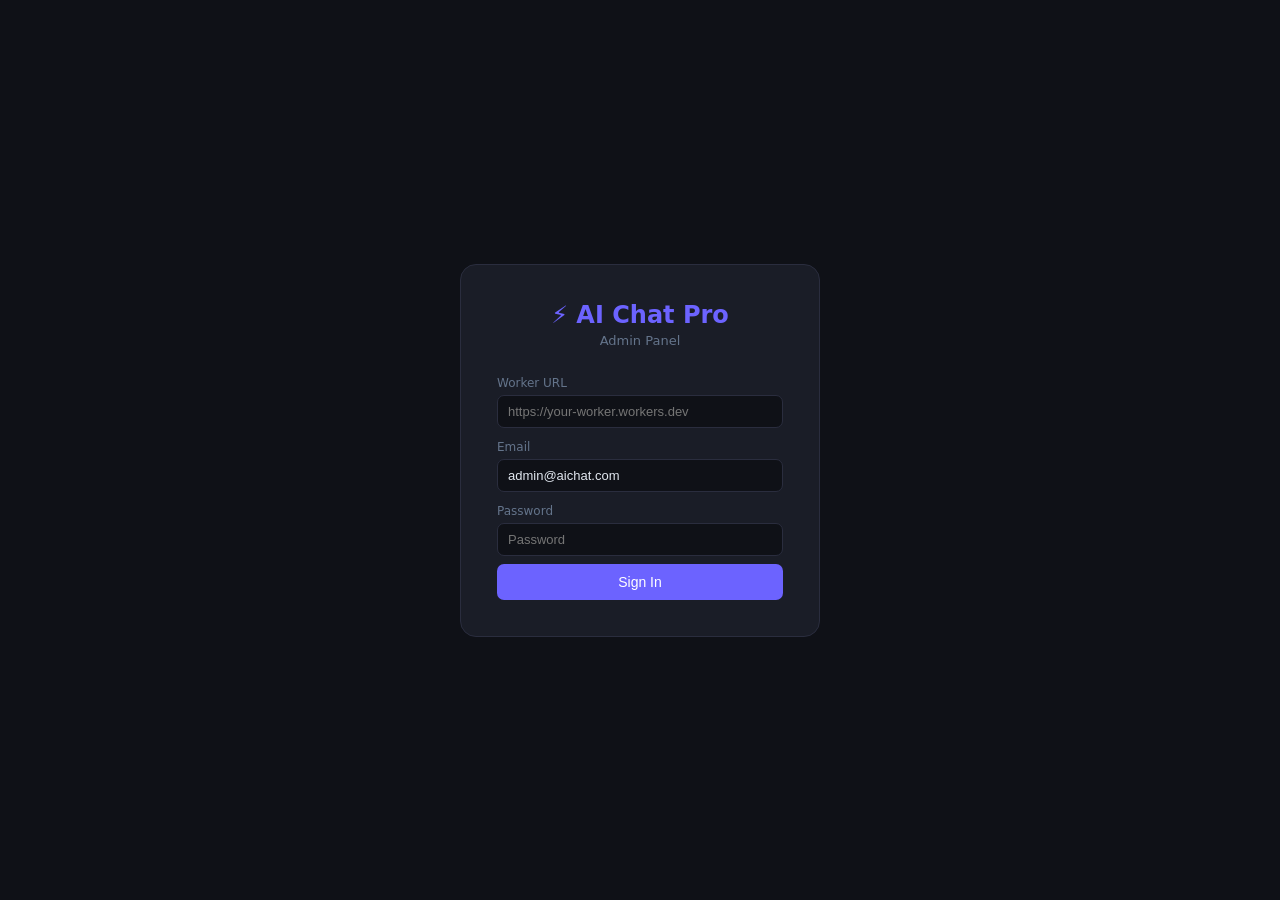
<file: admin.html>
<!DOCTYPE html>
<html lang="en">
<head>
<meta charset="UTF-8">
<meta name="viewport" content="width=device-width, initial-scale=1.0">
<title>Admin Panel — AI Chat Pro</title>
<style>
  *{margin:0;padding:0;box-sizing:border-box}
  :root{
    --bg:#0f1117;--surface:#1a1d27;--border:#2a2d3e;--accent:#6c63ff;
    --accent2:#00d4aa;--text:#e2e8f0;--muted:#64748b;--danger:#ef4444;
    --success:#22c55e;--warn:#f59e0b;
  }
  body{background:var(--bg);color:var(--text);font-family:'Segoe UI',system-ui,sans-serif;min-height:100vh;display:flex}
  /* Sidebar */
  .sidebar{width:220px;background:var(--surface);border-right:1px solid var(--border);display:flex;flex-direction:column;flex-shrink:0;position:fixed;height:100vh;z-index:10}
  .logo{padding:20px 16px;font-size:18px;font-weight:700;color:var(--accent);border-bottom:1px solid var(--border);display:flex;align-items:center;gap:8px}
  .logo span{font-size:22px}
  .nav{flex:1;padding:12px 8px;overflow-y:auto}
  .nav-item{display:flex;align-items:center;gap:10px;padding:10px 12px;border-radius:8px;cursor:pointer;color:var(--muted);transition:.15s;font-size:14px;margin-bottom:2px}
  .nav-item:hover{background:rgba(108,99,255,.12);color:var(--text)}
  .nav-item.active{background:rgba(108,99,255,.2);color:var(--accent)}
  .nav-icon{font-size:18px;width:22px;text-align:center}
  .sidebar-foot{padding:12px 8px;border-top:1px solid var(--border)}
  .admin-badge{display:flex;align-items:center;gap:8px;padding:8px 12px;font-size:13px;color:var(--muted)}
  .dot{width:8px;height:8px;background:var(--success);border-radius:50%}
  /* Main */
  .main{margin-left:220px;flex:1;padding:28px;overflow-y:auto;min-height:100vh}
  .page{display:none}
  .page.active{display:block}
  h1{font-size:22px;font-weight:700;margin-bottom:4px}
  .subtitle{color:var(--muted);font-size:14px;margin-bottom:24px}
  /* Stats cards */
  .stats-grid{display:grid;grid-template-columns:repeat(4,1fr);gap:16px;margin-bottom:28px}
  .stat-card{background:var(--surface);border:1px solid var(--border);border-radius:12px;padding:20px}
  .stat-label{font-size:12px;color:var(--muted);text-transform:uppercase;letter-spacing:.05em;margin-bottom:8px}
  .stat-value{font-size:28px;font-weight:700}
  .stat-sub{font-size:12px;color:var(--muted);margin-top:4px}
  .stat-card.blue .stat-value{color:#60a5fa}
  .stat-card.green .stat-value{color:var(--success)}
  .stat-card.purple .stat-value{color:var(--accent)}
  .stat-card.orange .stat-value{color:var(--warn)}
  /* Table */
  .card{background:var(--surface);border:1px solid var(--border);border-radius:12px;overflow:hidden;margin-bottom:20px}
  .card-header{padding:16px 20px;border-bottom:1px solid var(--border);display:flex;justify-content:space-between;align-items:center}
  .card-title{font-size:15px;font-weight:600}
  table{width:100%;border-collapse:collapse}
  th{padding:10px 16px;text-align:left;font-size:12px;color:var(--muted);text-transform:uppercase;letter-spacing:.05em;border-bottom:1px solid var(--border);background:rgba(255,255,255,.02)}
  td{padding:12px 16px;font-size:13px;border-bottom:1px solid rgba(255,255,255,.04)}
  tr:last-child td{border-bottom:none}
  tr:hover td{background:rgba(255,255,255,.02)}
  /* Badges */
  .badge{display:inline-block;padding:2px 8px;border-radius:20px;font-size:11px;font-weight:600}
  .badge-basic{background:rgba(100,116,139,.2);color:#94a3b8}
  .badge-pro{background:rgba(96,165,250,.15);color:#60a5fa}
  .badge-enterprise{background:rgba(108,99,255,.2);color:#a78bfa}
  .badge-active{background:rgba(34,197,94,.15);color:var(--success)}
  .badge-suspended{background:rgba(239,68,68,.15);color:var(--danger)}
  .badge-admin{background:rgba(245,158,11,.15);color:var(--warn)}
  /* Buttons */
  .btn{padding:7px 14px;border-radius:7px;border:none;cursor:pointer;font-size:13px;font-weight:500;transition:.15s}
  .btn-primary{background:var(--accent);color:#fff}
  .btn-primary:hover{background:#5a52d5}
  .btn-danger{background:rgba(239,68,68,.15);color:var(--danger);border:1px solid rgba(239,68,68,.3)}
  .btn-danger:hover{background:rgba(239,68,68,.25)}
  .btn-sm{padding:4px 10px;font-size:12px}
  .btn-ghost{background:rgba(255,255,255,.06);color:var(--text);border:1px solid var(--border)}
  .btn-ghost:hover{background:rgba(255,255,255,.1)}
  /* Token bar */
  .token-bar{width:100px;height:6px;background:var(--border);border-radius:3px;overflow:hidden;display:inline-block;vertical-align:middle}
  .token-fill{height:100%;border-radius:3px;background:var(--accent)}
  /* Modal */
  .modal-overlay{position:fixed;inset:0;background:rgba(0,0,0,.6);z-index:100;display:none;align-items:center;justify-content:center}
  .modal-overlay.open{display:flex}
  .modal{background:var(--surface);border:1px solid var(--border);border-radius:14px;width:460px;max-width:95vw;padding:24px}
  .modal h2{font-size:17px;font-weight:700;margin-bottom:20px}
  .form-grid{display:grid;grid-template-columns:1fr 1fr;gap:12px}
  .form-grid.full{grid-template-columns:1fr}
  label{display:block;font-size:12px;color:var(--muted);margin-bottom:5px}
  input,select,textarea{width:100%;background:var(--bg);border:1px solid var(--border);color:var(--text);padding:8px 10px;border-radius:7px;font-size:13px;outline:none}
  input:focus,select:focus,textarea:focus{border-color:var(--accent)}
  textarea{resize:vertical;min-height:80px}
  .modal-foot{display:flex;justify-content:flex-end;gap:8px;margin-top:20px}
  /* Search */
  .search-bar{display:flex;gap:8px;margin-bottom:16px}
  .search-bar input{flex:1}
  /* Settings */
  .settings-grid{display:grid;gap:16px}
  .setting-row{background:var(--surface);border:1px solid var(--border);border-radius:10px;padding:16px 20px;display:flex;align-items:center;justify-content:space-between;gap:16px}
  .setting-info .label{font-size:14px;font-weight:500}
  .setting-info .desc{font-size:12px;color:var(--muted);margin-top:2px}
  .setting-row input,.setting-row select{width:200px}
  /* Chart */
  .chart-bars{display:flex;align-items:flex-end;gap:4px;height:80px;padding:0 4px}
  .bar-wrap{flex:1;display:flex;flex-direction:column;align-items:center;gap:4px}
  .bar{width:100%;background:var(--accent);border-radius:3px 3px 0 0;opacity:.8;transition:.3s;min-height:2px}
  .bar-label{font-size:9px;color:var(--muted)}
  /* Loading */
  .spinner{width:18px;height:18px;border:2px solid var(--border);border-top-color:var(--accent);border-radius:50%;animation:spin .6s linear infinite;display:inline-block}
  @keyframes spin{to{transform:rotate(360deg)}}
  .loading-row td{text-align:center;padding:32px;color:var(--muted)}
  /* Toast */
  #toast{position:fixed;bottom:20px;right:20px;padding:12px 20px;border-radius:8px;font-size:13px;z-index:200;transform:translateY(60px);opacity:0;transition:.3s;pointer-events:none}
  #toast.show{transform:translateY(0);opacity:1}
  #toast.success{background:#166534;border:1px solid var(--success);color:#86efac}
  #toast.error{background:#7f1d1d;border:1px solid var(--danger);color:#fca5a5}
  /* Login */
  .login-wrap{display:flex;align-items:center;justify-content:center;min-height:100vh;width:100%}
  .login-box{background:var(--surface);border:1px solid var(--border);border-radius:16px;padding:36px;width:360px}
  .login-logo{font-size:24px;font-weight:800;color:var(--accent);text-align:center;margin-bottom:4px}
  .login-sub{text-align:center;color:var(--muted);font-size:13px;margin-bottom:28px}
  .login-box .btn-primary{width:100%;padding:10px;font-size:14px;margin-top:8px}
  .err-msg{color:var(--danger);font-size:13px;text-align:center;margin-top:10px;display:none}
  .plan-pills{display:flex;gap:6px}
  .plan-pill{padding:3px 10px;border-radius:20px;border:1px solid var(--border);font-size:11px;cursor:pointer;color:var(--muted)}
  .plan-pill.active{border-color:var(--accent);color:var(--accent);background:rgba(108,99,255,.1)}
</style>
</head>
<body>

<!-- LOGIN -->
<div id="loginPage" class="login-wrap">
  <div class="login-box">
    <div class="login-logo">⚡ AI Chat Pro</div>
    <div class="login-sub">Admin Panel</div>
    <div>
      <label>Worker URL</label>
      <input id="loginWorkerUrl" type="text" placeholder="https://your-worker.workers.dev">
    </div>
    <div style="margin-top:12px">
      <label>Email</label>
      <input id="loginEmail" type="email" value="admin@aichat.com" placeholder="admin@aichat.com">
    </div>
    <div style="margin-top:12px">
      <label>Password</label>
      <input id="loginPass" type="password" placeholder="Password">
    </div>
    <button class="btn btn-primary" onclick="doLogin()">Sign In</button>
    <div id="loginErr" class="err-msg"></div>
  </div>
</div>

<!-- ADMIN SHELL (hidden until login) -->
<div id="adminShell" style="display:none;width:100%">
  <div class="sidebar">
    <div class="logo"><span>⚡</span> AI Chat Pro</div>
    <div class="nav">
      <div class="nav-item active" onclick="goto('dash')"><span class="nav-icon">📊</span> Dashboard</div>
      <div class="nav-item" onclick="goto('users')"><span class="nav-icon">👥</span> Users</div>
      <div class="nav-item" onclick="goto('usage')"><span class="nav-icon">📈</span> Usage</div>
      <div class="nav-item" onclick="goto('settings')"><span class="nav-icon">⚙️</span> Settings</div>
    </div>
    <div class="sidebar-foot">
      <div class="admin-badge"><div class="dot"></div> <span id="adminName">Admin</span></div>
      <div class="nav-item" onclick="logout()" style="margin-top:4px"><span class="nav-icon">🚪</span> Logout</div>
    </div>
  </div>

  <div class="main">

    <!-- DASHBOARD -->
    <div id="dashPage" class="page active">
      <h1>Dashboard</h1>
      <div class="subtitle">System overview</div>
      <div class="stats-grid">
        <div class="stat-card blue"><div class="stat-label">Total Users</div><div class="stat-value" id="statUsers">—</div><div class="stat-sub">Registered accounts</div></div>
        <div class="stat-card green"><div class="stat-label">Total Requests</div><div class="stat-value" id="statReqs">—</div><div class="stat-sub">All time</div></div>
        <div class="stat-card purple"><div class="stat-label">Tokens Used</div><div class="stat-value" id="statTokens">—</div><div class="stat-sub">All time total</div></div>
        <div class="stat-card orange"><div class="stat-label">Today</div><div class="stat-value" id="statToday">—</div><div class="stat-sub">Requests today</div></div>
      </div>
      <div style="display:grid;grid-template-columns:2fr 1fr;gap:16px">
        <div class="card">
          <div class="card-header"><div class="card-title">Daily Requests (14 days)</div></div>
          <div style="padding:16px 20px 8px">
            <div id="chartBars" class="chart-bars"></div>
          </div>
        </div>
        <div class="card">
          <div class="card-header"><div class="card-title">Plans</div></div>
          <div style="padding:16px 20px" id="plansBreakdown"></div>
        </div>
      </div>
    </div>

    <!-- USERS -->
    <div id="usersPage" class="page">
      <h1>Users</h1>
      <div class="subtitle">Manage all registered users</div>
      <div class="search-bar">
        <input id="userSearch" placeholder="Search by name or email…" oninput="filterUsers()">
        <button class="btn btn-primary" onclick="openAddUser()">+ Add User</button>
      </div>
      <div class="card">
        <table>
          <thead><tr><th>Name</th><th>Email</th><th>Plan</th><th>Tokens</th><th>Status</th><th>Joined</th><th>Actions</th></tr></thead>
          <tbody id="usersTable"><tr class="loading-row"><td colspan="7"><div class="spinner"></div></td></tr></tbody>
        </table>
      </div>
    </div>

    <!-- USAGE -->
    <div id="usagePage" class="page">
      <h1>Usage Analytics</h1>
      <div class="subtitle">Token consumption & activity</div>
      <div class="stats-grid" style="grid-template-columns:repeat(3,1fr)">
        <div class="stat-card blue"><div class="stat-label">7-Day Requests</div><div class="stat-value" id="u7Reqs">—</div></div>
        <div class="stat-card purple"><div class="stat-label">7-Day Tokens</div><div class="stat-value" id="u7Tokens">—</div></div>
        <div class="stat-card green"><div class="stat-label">Active Users (7d)</div><div class="stat-value" id="u7Users">—</div></div>
      </div>
      <div class="card">
        <div class="card-header"><div class="card-title">Top Users by Token Usage</div></div>
        <table>
          <thead><tr><th>Name</th><th>Email</th><th>Plan</th><th>Tokens Used (7d)</th><th>Requests</th></tr></thead>
          <tbody id="topUsersTable"><tr class="loading-row"><td colspan="5"><div class="spinner"></div></td></tr></tbody>
        </table>
      </div>
    </div>

    <!-- SETTINGS -->
    <div id="settingsPage" class="page">
      <h1>Settings</h1>
      <div class="subtitle">Configure AI & platform settings</div>
      <div id="settingsForm" class="settings-grid"></div>
      <div style="margin-top:20px;display:flex;justify-content:flex-end">
        <button class="btn btn-primary" onclick="saveSettings()">Save Settings</button>
      </div>
    </div>

  </div>
</div>

<!-- USER MODAL -->
<div class="modal-overlay" id="userModal">
  <div class="modal">
    <h2 id="modalTitle">Add User</h2>
    <div class="form-grid">
      <div><label>Name</label><input id="uName" placeholder="Full name"></div>
      <div><label>Email</label><input id="uEmail" type="email" placeholder="email@example.com"></div>
      <div><label>Password</label><input id="uPass" type="password" placeholder="Leave blank to keep"></div>
      <div><label>Plan</label>
        <select id="uPlan">
          <option value="basic">Basic (5M tokens)</option>
          <option value="pro">Pro (20M tokens)</option>
          <option value="enterprise">Enterprise (100M tokens)</option>
        </select>
      </div>
      <div><label>Tokens (custom)</label><input id="uTokens" type="number" placeholder="Leave blank = plan default"></div>
      <div><label>Status</label>
        <select id="uStatus">
          <option value="active">Active</option>
          <option value="suspended">Suspended</option>
        </select>
      </div>
    </div>
    <div class="modal-foot">
      <button class="btn btn-ghost" onclick="closeModal()">Cancel</button>
      <button class="btn btn-primary" onclick="saveUser()">Save</button>
    </div>
  </div>
</div>

<div id="toast"></div>

<script>
// ── Config ──────────────────────────────────────────────────
// Change this to your deployed worker URL
const API = localStorage.getItem('workerUrl') || 'https://aichat-worker.YOUR_SUBDOMAIN.workers.dev';
let TOKEN = localStorage.getItem('adminToken') || '';
let allUsers = [];
let editingId = null;
let settingsData = {};

// ── Init ────────────────────────────────────────────────────
(async () => {
  const savedUrl = localStorage.getItem('workerUrl') || '';
  if (savedUrl) document.getElementById('loginWorkerUrl').value = savedUrl;
  if (TOKEN) {
    try {
      const r = await apiFetch('/api/auth/me');
      if (r.role !== 'admin') throw new Error('not admin');
      document.getElementById('adminName').textContent = r.name;
      showAdmin();
      loadDash();
    } catch { TOKEN = ''; localStorage.removeItem('adminToken'); }
  }
})();

function showAdmin() {
  document.getElementById('loginPage').style.display = 'none';
  document.getElementById('adminShell').style.display = 'flex';
}

// ── API helper ───────────────────────────────────────────────
async function apiFetch(path, opts = {}) {
  const base = localStorage.getItem('workerUrl') || '';
  const url = base + path;
  const headers = { 'Content-Type': 'application/json' };
  if (TOKEN) headers['Authorization'] = 'Bearer ' + TOKEN;
  const r = await fetch(url, { ...opts, headers: { ...headers, ...(opts.headers || {}) } });
  const data = await r.json();
  if (!r.ok) throw new Error(data.error || 'Error');
  return data;
}

// ── Login ────────────────────────────────────────────────────
async function doLogin() {
  const workerUrl = document.getElementById('loginWorkerUrl').value.trim().replace(/\/$/, '');
  const email = document.getElementById('loginEmail').value;
  const pass = document.getElementById('loginPass').value;
  const errEl = document.getElementById('loginErr');
  errEl.style.display = 'none';
  if (!workerUrl) { errEl.textContent = 'Enter your Worker URL'; errEl.style.display = 'block'; return; }
  localStorage.setItem('workerUrl', workerUrl);
  try {
    const d = await apiFetch('/api/auth/login', { method: 'POST', body: JSON.stringify({ email, password: pass }) });
    if (d.user.role !== 'admin') { errEl.textContent = 'Not an admin account'; errEl.style.display = 'block'; return; }
    TOKEN = d.token;
    localStorage.setItem('adminToken', TOKEN);
    document.getElementById('adminName').textContent = d.user.name;
    showAdmin();
    loadDash();
  } catch (e) { errEl.textContent = e.message; errEl.style.display = 'block'; }
}

function logout() {
  TOKEN = ''; localStorage.removeItem('adminToken');
  document.getElementById('adminShell').style.display = 'none';
  document.getElementById('loginPage').style.display = 'flex';
}

// ── Navigation ───────────────────────────────────────────────
function goto(page) {
  document.querySelectorAll('.page').forEach(p => p.classList.remove('active'));
  document.querySelectorAll('.nav-item').forEach(n => n.classList.remove('active'));
  document.getElementById(page + 'Page').classList.add('active');
  event.currentTarget.classList.add('active');
  if (page === 'dash') loadDash();
  if (page === 'users') loadUsers();
  if (page === 'usage') loadUsage();
  if (page === 'settings') loadSettings();
}

// ── Dashboard ────────────────────────────────────────────────
async function loadDash() {
  try {
    const s = await apiFetch('/api/admin/stats');
    document.getElementById('statUsers').textContent = fmt(s.totalUsers);
    document.getElementById('statReqs').textContent = fmt(s.totalRequests);
    document.getElementById('statTokens').textContent = fmtM(s.totalTokens);
    document.getElementById('statToday').textContent = fmt(s.todayRequests);

    // Chart
    const bars = document.getElementById('chartBars');
    const daily = s.daily || [];
    const max = Math.max(...daily.map(d => d.requests), 1);
    bars.innerHTML = daily.slice(-14).map(d => {
      const h = Math.max(4, Math.round((d.requests / max) * 76));
      const label = d.date.slice(5);
      return `<div class="bar-wrap"><div class="bar" style="height:${h}px" title="${d.requests} req"></div><div class="bar-label">${label}</div></div>`;
    }).join('');

    // Plans
    const pb = document.getElementById('plansBreakdown');
    pb.innerHTML = (s.plans || []).map(p => `
      <div style="display:flex;justify-content:space-between;align-items:center;padding:8px 0;border-bottom:1px solid var(--border)">
        <span class="badge badge-${p.plan}">${p.plan}</span>
        <span style="font-weight:600">${p.count} users</span>
      </div>`).join('');
  } catch (e) { toast('Failed to load stats: ' + e.message, 'error'); }
}

// ── Users ────────────────────────────────────────────────────
async function loadUsers() {
  document.getElementById('usersTable').innerHTML = '<tr class="loading-row"><td colspan="7"><div class="spinner"></div></td></tr>';
  try {
    allUsers = await apiFetch('/api/admin/users');
    renderUsers(allUsers);
  } catch (e) { toast('Failed to load users', 'error'); }
}

function renderUsers(users) {
  const tb = document.getElementById('usersTable');
  if (!users.length) { tb.innerHTML = '<tr class="loading-row"><td colspan="7">No users found</td></tr>'; return; }
  tb.innerHTML = users.map(u => {
    const pct = u.max_tokens > 0 ? Math.round((u.tokens / u.max_tokens) * 100) : 0;
    return `<tr>
      <td><strong>${esc(u.name)}</strong></td>
      <td style="color:var(--muted)">${esc(u.email)}</td>
      <td><span class="badge badge-${u.plan}">${u.plan}</span></td>
      <td>
        <div class="token-bar"><div class="token-fill" style="width:${pct}%"></div></div>
        <span style="margin-left:6px;color:var(--muted);font-size:11px">${fmtM(u.tokens)}</span>
      </td>
      <td>
        <span class="badge badge-${u.status}">${u.status}</span>
        ${u.role === 'admin' ? '<span class="badge badge-admin" style="margin-left:4px">admin</span>' : ''}
      </td>
      <td style="color:var(--muted)">${u.created_at ? u.created_at.slice(0,10) : '—'}</td>
      <td>
        <button class="btn btn-sm btn-ghost" onclick='openEditUser(${JSON.stringify(u)})'>Edit</button>
        <button class="btn btn-sm btn-danger" style="margin-left:4px" onclick="deleteUser('${u.id}','${esc(u.name)}')">Del</button>
      </td>
    </tr>`;
  }).join('');
}

function filterUsers() {
  const q = document.getElementById('userSearch').value.toLowerCase();
  renderUsers(allUsers.filter(u => u.name.toLowerCase().includes(q) || u.email.toLowerCase().includes(q)));
}

function openAddUser() {
  editingId = null;
  document.getElementById('modalTitle').textContent = 'Add User';
  ['uName','uEmail','uPass','uTokens'].forEach(id => document.getElementById(id).value = '');
  document.getElementById('uPlan').value = 'basic';
  document.getElementById('uStatus').value = 'active';
  document.getElementById('userModal').classList.add('open');
}

function openEditUser(u) {
  editingId = u.id;
  document.getElementById('modalTitle').textContent = 'Edit User';
  document.getElementById('uName').value = u.name;
  document.getElementById('uEmail').value = u.email;
  document.getElementById('uPass').value = '';
  document.getElementById('uPlan').value = u.plan;
  document.getElementById('uTokens').value = u.tokens;
  document.getElementById('uStatus').value = u.status;
  document.getElementById('userModal').classList.add('open');
}

function closeModal() { document.getElementById('userModal').classList.remove('open'); }

async function saveUser() {
  const body = {
    name: document.getElementById('uName').value,
    email: document.getElementById('uEmail').value,
    plan: document.getElementById('uPlan').value,
    status: document.getElementById('uStatus').value,
  };
  const tokens = document.getElementById('uTokens').value;
  if (tokens) body.tokens = parseInt(tokens);
  const pass = document.getElementById('uPass').value;
  if (pass) body.password = pass;

  try {
    if (editingId) {
      await apiFetch('/api/admin/users/' + editingId, { method: 'PUT', body: JSON.stringify(body) });
      toast('User updated', 'success');
    } else {
      if (!pass) { toast('Password required for new user', 'error'); return; }
      await apiFetch('/api/admin/users', { method: 'POST', body: JSON.stringify(body) });
      toast('User created', 'success');
    }
    closeModal();
    loadUsers();
  } catch (e) { toast(e.message, 'error'); }
}

async function deleteUser(id, name) {
  if (!confirm(`Delete user "${name}"? This cannot be undone.`)) return;
  try {
    await apiFetch('/api/admin/users/' + id, { method: 'DELETE' });
    toast('User deleted', 'success');
    loadUsers();
  } catch (e) { toast(e.message, 'error'); }
}

// ── Usage ────────────────────────────────────────────────────
async function loadUsage() {
  try {
    const users = await apiFetch('/api/admin/users');
    // Fetch each user's usage (7 days) from the usage route isn't admin-facing, so compute from users list
    // Instead use stats for summary
    const s = await apiFetch('/api/admin/stats');
    const daily7 = (s.daily || []).slice(-7);
    const reqs7 = daily7.reduce((a, d) => a + d.requests, 0);
    const tok7 = daily7.reduce((a, d) => a + (d.tokens || 0), 0);
    document.getElementById('u7Reqs').textContent = fmt(reqs7);
    document.getElementById('u7Tokens').textContent = fmtM(tok7);
    // Active users = users with recent last_login
    const sevenDaysAgo = new Date(Date.now() - 7 * 86400000).toISOString().slice(0,10);
    const active = users.filter(u => u.last_login && u.last_login.slice(0,10) >= sevenDaysAgo);
    document.getElementById('u7Users').textContent = active.length;

    // Top users by tokens consumed = lowest remaining
    const sorted = [...users].sort((a, b) => (a.max_tokens - a.tokens) - (b.max_tokens - b.tokens) > 0 ? -1 : 1);
    const tb = document.getElementById('topUsersTable');
    tb.innerHTML = sorted.slice(0, 20).map(u => {
      const used = u.max_tokens - u.tokens;
      return `<tr>
        <td><strong>${esc(u.name)}</strong></td>
        <td style="color:var(--muted)">${esc(u.email)}</td>
        <td><span class="badge badge-${u.plan}">${u.plan}</span></td>
        <td>${fmtM(Math.max(0, used))}</td>
        <td>—</td>
      </tr>`;
    }).join('');
  } catch (e) { toast('Failed to load usage: ' + e.message, 'error'); }
}

// ── Settings ──────────────────────────────────────────────────
const SETTING_META = {
  system_prompt: { label: 'System Prompt', desc: 'Default AI personality', type: 'textarea' },
  basic_tokens: { label: 'Basic Plan Tokens', desc: 'Token limit for basic users', type: 'number' },
  pro_tokens: { label: 'Pro Plan Tokens', desc: 'Token limit for pro users', type: 'number' },
  enterprise_tokens: { label: 'Enterprise Plan Tokens', desc: 'Token limit for enterprise', type: 'number' },
  premium_multiplier: { label: 'Premium Model Multiplier', desc: 'Token cost multiplier for premium models', type: 'number' },
  premium_models: { label: 'Premium Models', desc: 'Comma-separated model IDs (cost x multiplier)', type: 'text' },
  site_name: { label: 'Site Name', desc: 'Display name of the platform', type: 'text' },
};

async function loadSettings() {
  try {
    settingsData = await apiFetch('/api/admin/settings');
    const form = document.getElementById('settingsForm');
    form.innerHTML = Object.entries(SETTING_META).map(([key, meta]) => {
      const val = settingsData[key] || '';
      const input = meta.type === 'textarea'
        ? `<textarea id="s_${key}" rows="3">${esc(val)}</textarea>`
        : `<input id="s_${key}" type="${meta.type}" value="${esc(val)}">`;
      return `<div class="setting-row">
        <div class="setting-info"><div class="label">${meta.label}</div><div class="desc">${meta.desc}</div></div>
        <div style="min-width:240px">${input}</div>
      </div>`;
    }).join('');
    // Worker URL setting
    form.innerHTML += `<div class="setting-row">
      <div class="setting-info"><div class="label">Worker URL</div><div class="desc">Your deployed worker endpoint (local only)</div></div>
      <div style="min-width:240px"><input id="s_workerUrl" type="text" value="${esc(localStorage.getItem('workerUrl') || '')}"></div>
    </div>`;
  } catch (e) { toast('Failed to load settings', 'error'); }
}

async function saveSettings() {
  const data = {};
  Object.keys(SETTING_META).forEach(key => {
    const el = document.getElementById('s_' + key);
    if (el) data[key] = el.value;
  });
  const workerEl = document.getElementById('s_workerUrl');
  if (workerEl && workerEl.value) { localStorage.setItem('workerUrl', workerEl.value); }
  try {
    await apiFetch('/api/admin/settings', { method: 'POST', body: JSON.stringify(data) });
    toast('Settings saved!', 'success');
  } catch (e) { toast(e.message, 'error'); }
}

// ── Helpers ───────────────────────────────────────────────────
function fmt(n) { return Number(n || 0).toLocaleString(); }
function fmtM(n) {
  n = Number(n || 0);
  if (n >= 1e9) return (n / 1e9).toFixed(1) + 'B';
  if (n >= 1e6) return (n / 1e6).toFixed(1) + 'M';
  if (n >= 1e3) return (n / 1e3).toFixed(0) + 'K';
  return String(n);
}
function esc(s) { return String(s || '').replace(/&/g,'&amp;').replace(/</g,'&lt;').replace(/>/g,'&gt;').replace(/"/g,'&quot;'); }

function toast(msg, type = 'success') {
  const el = document.getElementById('toast');
  el.textContent = msg;
  el.className = 'show ' + type;
  setTimeout(() => el.className = '', 3000);
}

// Enter key on login
document.addEventListener('keydown', e => {
  if (e.key === 'Enter' && document.getElementById('loginPage').style.display !== 'none') doLogin();
});
</script>
</body>
</html>
</file>
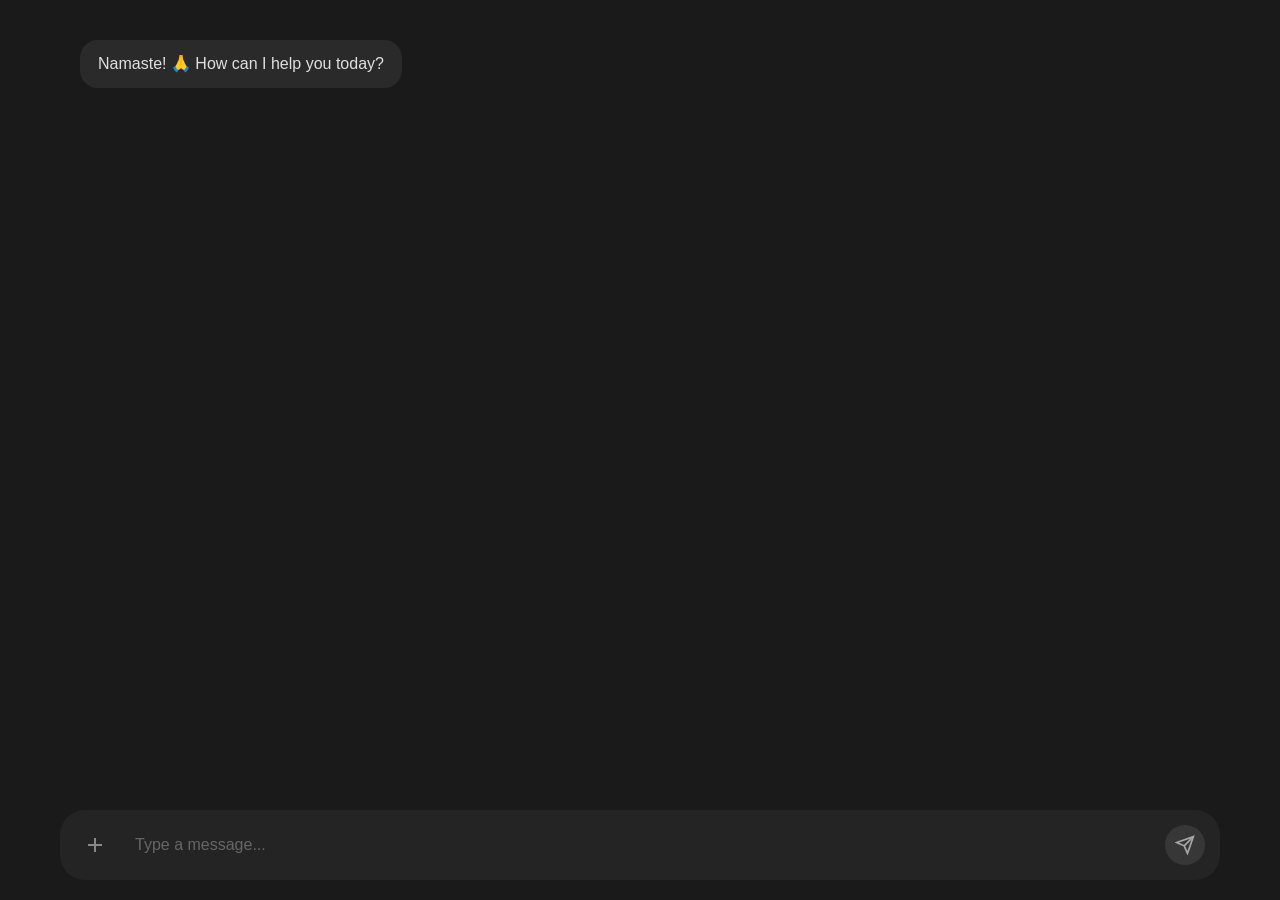
<file: test1.html>
<!DOCTYPE html>
<html lang="en">
<head>
    <meta charset="UTF-8">
    <meta name="viewport" content="width=device-width, initial-scale=1.0">
    <title>Enhanced Chat Interface</title>
    <style>
        * {
            margin: 0;
            padding: 0;
            box-sizing: border-box;
        }

        body {
            font-family: -apple-system, BlinkMacSystemFont, 'Segoe UI', Roboto, Oxygen, Ubuntu, Cantarell, sans-serif;
            background: #1a1a1a;
            color: #e0e0e0;
            height: 100vh;
            display: flex;
            flex-direction: column;
        }

        .chat-container {
            flex: 1;
            display: flex;
            flex-direction: column;
            max-width: 1200px;
            margin: 0 auto;
            width: 100%;
            padding: 20px;
        }

        .messages {
            flex: 1;
            overflow-y: auto;
            padding: 20px;
            display: flex;
            flex-direction: column;
            gap: 15px;
        }

        .message {
            padding: 12px 18px;
            border-radius: 18px;
            max-width: 70%;
            word-wrap: break-word;
            line-height: 1.5;
        }

        .message.user {
            background: #3d3226;
            align-self: flex-end;
            margin-left: auto;
        }

        .message.assistant {
            background: #2a2a2a;
            align-self: flex-start;
        }

        .message .file-list {
            margin-top: 8px;
            padding-top: 8px;
            border-top: 1px solid rgba(255,255,255,0.1);
            font-size: 13px;
            color: #aaa;
        }

        .input-container {
            display: flex;
            gap: 10px;
            padding: 15px;
            background: #242424;
            border-radius: 25px;
            align-items: center;
            position: relative;
        }

        .input-wrapper {
            flex: 1;
            display: flex;
            align-items: center;
            gap: 10px;
        }

        .attachment-button {
            background: transparent;
            border: none;
            color: #888;
            cursor: pointer;
            padding: 8px;
            border-radius: 8px;
            transition: all 0.2s;
            display: flex;
            align-items: center;
            justify-content: center;
            position: relative;
            flex-shrink: 0;
        }

        .attachment-button:hover {
            background: #333;
            color: #fff;
        }

        .attachment-button.active {
            background: #3d3226;
            color: #ff6b4a;
        }

        .dropdown-menu {
            position: absolute;
            bottom: 100%;
            left: 0;
            margin-bottom: 10px;
            background: #2a2a2a;
            border-radius: 12px;
            box-shadow: 0 4px 20px rgba(0, 0, 0, 0.5);
            display: none;
            min-width: 200px;
            overflow: hidden;
            z-index: 1000;
        }

        .dropdown-menu.active {
            display: block;
            animation: fadeIn 0.2s ease;
        }

        @keyframes fadeIn {
            from { opacity: 0; transform: translateY(10px); }
            to { opacity: 1; transform: translateY(0); }
        }

        .dropdown-item {
            padding: 12px 16px;
            cursor: pointer;
            transition: background 0.2s;
            display: flex;
            align-items: center;
            gap: 12px;
            color: #e0e0e0;
            border: none;
            background: transparent;
            width: 100%;
            text-align: left;
            font-size: 14px;
        }

        .dropdown-item:hover {
            background: #3a3a3a;
        }

        .dropdown-item svg {
            width: 20px;
            height: 20px;
            flex-shrink: 0;
        }

        textarea {
            flex: 1;
            background: transparent;
            border: none;
            color: #e0e0e0;
            font-size: 16px;
            resize: none;
            outline: none;
            font-family: inherit;
            padding: 8px 0;
            min-height: 24px;
            max-height: 200px;
        }

        textarea::placeholder {
            color: #666;
        }

        .send-button {
            background: #ff6b4a;
            border: none;
            color: white;
            width: 40px;
            height: 40px;
            border-radius: 50%;
            cursor: pointer;
            display: flex;
            align-items: center;
            justify-content: center;
            transition: all 0.2s;
            flex-shrink: 0;
        }

        .send-button:hover {
            background: #ff5233;
            transform: scale(1.05);
        }

        .send-button:disabled {
            background: #444;
            cursor: not-allowed;
            transform: scale(1);
            opacity: 0.6;
        }

        input[type="file"] {
            display: none;
        }

        .file-preview-container {
            display: flex;
            flex-wrap: wrap;
            gap: 8px;
            max-width: 300px;
        }

        .file-preview {
            background: #333;
            padding: 6px 12px;
            border-radius: 16px;
            display: inline-flex;
            align-items: center;
            gap: 8px;
            font-size: 13px;
            border: 1px solid #444;
            animation: slideIn 0.2s ease;
        }

        @keyframes slideIn {
            from { transform: scale(0.9); opacity: 0; }
            to { transform: scale(1); opacity: 1; }
        }

        .file-preview .remove {
            cursor: pointer;
            color: #ff6b4a;
            font-weight: bold;
            font-size: 16px;
            line-height: 1;
            padding: 2px;
            border-radius: 50%;
            transition: background 0.2s;
        }

        .file-preview .remove:hover {
            background: rgba(255, 107, 74, 0.2);
        }

        .notification {
            position: fixed;
            top: 20px;
            right: 20px;
            background: #2a2a2a;
            padding: 15px 20px;
            border-radius: 8px;
            box-shadow: 0 4px 12px rgba(0, 0, 0, 0.3);
            display: none;
            z-index: 2000;
            border-left: 4px solid #ff6b4a;
            max-width: 300px;
            word-wrap: break-word;
        }

        .notification.show {
            display: block;
            animation: slideInRight 0.3s ease;
        }

        @keyframes slideInRight {
            from {
                transform: translateX(100%);
                opacity: 0;
            }
            to {
                transform: translateX(0);
                opacity: 1;
            }
        }

        .notification.success {
            border-left-color: #4caf50;
        }

        .notification.error {
            border-left-color: #f44336;
        }

        /* Loading spinner for screenshot */
        .loading {
            position: fixed;
            top: 50%;
            left: 50%;
            transform: translate(-50%, -50%);
            background: rgba(0,0,0,0.8);
            padding: 20px;
            border-radius: 12px;
            display: none;
            z-index: 3000;
        }

        .loading.active {
            display: flex;
            align-items: center;
            gap: 12px;
        }

        .spinner {
            width: 24px;
            height: 24px;
            border: 3px solid #333;
            border-top-color: #ff6b4a;
            border-radius: 50%;
            animation: spin 1s linear infinite;
        }

        @keyframes spin {
            to { transform: rotate(360deg); }
        }
    </style>
</head>
<body>
    <div class="chat-container">
        <div class="messages" id="messages">
            <div class="message assistant">
                Namaste! 🙏 How can I help you today?
            </div>
        </div>

        <div class="input-container">
            <div class="input-wrapper">
                <div style="position: relative;">
                    <button class="attachment-button" id="attachmentBtn" aria-label="Add attachment">
                        <svg width="24" height="24" viewBox="0 0 24 24" fill="none" stroke="currentColor" stroke-width="2">
                            <path d="M12 5v14M5 12h14"/>
                        </svg>
                    </button>
                    
                    <div class="dropdown-menu" id="dropdownMenu">
                        <button class="dropdown-item" id="uploadFileBtn">
                            <svg viewBox="0 0 24 24" fill="none" stroke="currentColor" stroke-width="2">
                                <path d="M21 15v4a2 2 0 0 1-2 2H5a2 2 0 0 1-2-2v-4"/>
                                <polyline points="17 8 12 3 7 8"/>
                                <line x1="12" y1="3" x2="12" y2="15"/>
                            </svg>
                            Upload File
                        </button>
                        <button class="dropdown-item" id="screenshotBtn">
                            <svg viewBox="0 0 24 24" fill="none" stroke="currentColor" stroke-width="2">
                                <rect x="3" y="3" width="18" height="18" rx="2" ry="2"/>
                                <circle cx="8.5" cy="8.5" r="1.5"/>
                                <polyline points="21 15 16 10 5 21"/>
                            </svg>
                            Take Screenshot
                        </button>
                    </div>
                </div>

                <input type="file" id="fileInput" multiple accept="image/*,.pdf,.doc,.docx,.txt">
                
                <div class="file-preview-container" id="filePreviewContainer"></div>
                
                <textarea 
                    id="messageInput" 
                    placeholder="Type a message..." 
                    rows="1"
                    aria-label="Message input"
                ></textarea>
            </div>

            <button class="send-button" id="sendBtn" aria-label="Send message">
                <svg width="20" height="20" viewBox="0 0 24 24" fill="none" stroke="currentColor" stroke-width="2">
                    <line x1="22" y1="2" x2="11" y2="13"/>
                    <polygon points="22 2 15 22 11 13 2 9 22 2"/>
                </svg>
            </button>
        </div>
    </div>

    <div class="notification" id="notification"></div>
    
    <div class="loading" id="loading">
        <div class="spinner"></div>
        <span>Select screen to capture...</span>
    </div>

    <script>
        const attachmentBtn = document.getElementById('attachmentBtn');
        const dropdownMenu = document.getElementById('dropdownMenu');
        const uploadFileBtn = document.getElementById('uploadFileBtn');
        const screenshotBtn = document.getElementById('screenshotBtn');
        const fileInput = document.getElementById('fileInput');
        const messageInput = document.getElementById('messageInput');
        const sendBtn = document.getElementById('sendBtn');
        const messages = document.getElementById('messages');
        const notification = document.getElementById('notification');
        const filePreviewContainer = document.getElementById('filePreviewContainer');
        const loading = document.getElementById('loading');

        let uploadedFiles = [];
        const MAX_FILE_SIZE = 10 * 1024 * 1024; // 10MB
        const ALLOWED_TYPES = ['image/', 'application/pdf', 'text/plain', 'application/msword', 'application/vnd.openxmlformats-officedocument.wordprocessingml.document'];

        // Toggle dropdown
        attachmentBtn.addEventListener('click', (e) => {
            e.stopPropagation();
            const isActive = dropdownMenu.classList.toggle('active');
            attachmentBtn.classList.toggle('active', isActive);
        });

        // Close dropdown when clicking outside
        document.addEventListener('click', (e) => {
            if (!attachmentBtn.contains(e.target) && !dropdownMenu.contains(e.target)) {
                dropdownMenu.classList.remove('active');
                attachmentBtn.classList.remove('active');
            }
        });

        // Keyboard support - Escape to close dropdown
        document.addEventListener('keydown', (e) => {
            if (e.key === 'Escape') {
                dropdownMenu.classList.remove('active');
                attachmentBtn.classList.remove('active');
            }
        });

        // Upload file button
        uploadFileBtn.addEventListener('click', () => {
            fileInput.click();
            dropdownMenu.classList.remove('active');
            attachmentBtn.classList.remove('active');
        });

        // Validate file type and size
        function validateFile(file) {
            if (file.size > MAX_FILE_SIZE) {
                showNotification(`File too large: ${file.name} (max 10MB)`, 'error');
                return false;
            }
            
            const isAllowed = ALLOWED_TYPES.some(type => 
                file.type.startsWith(type) || 
                (type.includes('word') && (file.name.endsWith('.doc') || file.name.endsWith('.docx')))
            );
            
            if (!isAllowed) {
                showNotification(`Invalid file type: ${file.name}`, 'error');
                return false;
            }
            
            return true;
        }

        // File input change
        fileInput.addEventListener('change', (e) => {
            const files = Array.from(e.target.files);
            let addedCount = 0;
            
            files.forEach(file => {
                if (validateFile(file)) {
                    uploadedFiles.push(file);
                    addedCount++;
                }
            });
            
            if (addedCount > 0) {
                displayFilePreview();
                showNotification(`${addedCount} file(s) uploaded successfully`, 'success');
            }
            
            // Reset file input to allow same file selection again
            fileInput.value = '';
        });

        // Display file preview - FIXED: proper index handling
        function displayFilePreview() {
            filePreviewContainer.innerHTML = '';
            
            uploadedFiles.forEach((file, index) => {
                const preview = document.createElement('div');
                preview.className = 'file-preview';
                
                // Truncate long filenames
                const displayName = file.name.length > 15 
                    ? file.name.substring(0, 12) + '...' 
                    : file.name;
                
                preview.innerHTML = `
                    <span>📎 ${displayName}</span>
                    <span class="remove" data-index="${index}" title="Remove file">×</span>
                `;
                filePreviewContainer.appendChild(preview);
            });

            // Add remove functionality - FIXED: use event delegation
            filePreviewContainer.querySelectorAll('.remove').forEach(btn => {
                btn.addEventListener('click', (e) => {
                    e.stopPropagation();
                    const index = parseInt(e.target.dataset.index);
                    if (index >= 0 && index < uploadedFiles.length) {
                        uploadedFiles.splice(index, 1);
                        displayFilePreview();
                        updateSendButton();
                    }
                });
            });
            
            updateSendButton();
        }

        // Update send button state
        function updateSendButton() {
            const hasContent = messageInput.value.trim() || uploadedFiles.length > 0;
            sendBtn.disabled = !hasContent;
        }

        // Screenshot button - FIXED: better error handling and user feedback
        screenshotBtn.addEventListener('click', async () => {
            dropdownMenu.classList.remove('active');
            attachmentBtn.classList.remove('active');
            
            try {
                // Check browser support
                if (!navigator.mediaDevices || !navigator.mediaDevices.getDisplayMedia) {
                    showNotification('Your browser doesn\'t support screen capture', 'error');
                    return;
                }

                loading.classList.add('active');
                
                const stream = await navigator.mediaDevices.getDisplayMedia({
                    video: { 
                        cursor: 'always',
                        displaySurface: 'browser' // Prefer browser tab
                    },
                    audio: false
                });

                loading.classList.remove('active');

                const video = document.createElement('video');
                video.srcObject = stream;
                
                // Wait for video to load
                await new Promise((resolve, reject) => {
                    video.onloadedmetadata = resolve;
                    video.onerror = reject;
                    video.play();
                });

                // Small delay to ensure frame is captured
                await new Promise(resolve => setTimeout(resolve, 100));

                const canvas = document.createElement('canvas');
                canvas.width = video.videoWidth;
                canvas.height = video.videoHeight;
                const ctx = canvas.getContext('2d');
                ctx.drawImage(video, 0, 0, canvas.width, canvas.height);

                // Stop all tracks immediately
                stream.getTracks().forEach(track => track.stop());

                // Convert to blob with quality optimization
                canvas.toBlob((blob) => {
                    if (!blob) {
                        showNotification('Failed to capture screenshot', 'error');
                        return;
                    }
                    
                    const file = new File([blob], `screenshot_${new Date().toISOString().slice(0,19).replace(/:/g,'-')}.png`, { 
                        type: 'image/png' 
                    });
                    
                    if (validateFile(file)) {
                        uploadedFiles.push(file);
                        displayFilePreview();
                        showNotification('Screenshot captured successfully', 'success');
                    }
                }, 'image/png', 0.9);

            } catch (error) {
                loading.classList.remove('active');
                if (error.name === 'NotAllowedError') {
                    showNotification('Screenshot permission denied', 'error');
                } else if (error.name === 'NotFoundError') {
                    showNotification('No screen selected', 'error');
                } else {
                    showNotification('Screenshot failed: ' + error.message, 'error');
                }
            }
        });

        // Auto-resize textarea - FIXED: better height calculation
        messageInput.addEventListener('input', () => {
            messageInput.style.height = 'auto';
            const newHeight = Math.min(messageInput.scrollHeight, 200);
            messageInput.style.height = newHeight + 'px';
            updateSendButton();
        });

        // Send message - FIXED: proper file display in message
        function sendMessage() {
            const text = messageInput.value.trim();
            
            if (!text && uploadedFiles.length === 0) return;

            // Create message content
            let messageContent = '';
            
            if (text) {
                messageContent = text;
            }
            
            if (uploadedFiles.length > 0) {
                if (text) messageContent += '\n\n';
                messageContent += `📎 ${uploadedFiles.length} file(s) attached:\n`;
                uploadedFiles.forEach((file, i) => {
                    messageContent += `   ${i + 1}. ${file.name} (${formatFileSize(file.size)})\n`;
                });
            }

            // Add user message
            const userMsg = document.createElement('div');
            userMsg.className = 'message user';
            userMsg.style.whiteSpace = 'pre-wrap';
            userMsg.textContent = messageContent;
            messages.appendChild(userMsg);

            // Clear input and files
            messageInput.value = '';
            messageInput.style.height = 'auto';
            uploadedFiles = [];
            filePreviewContainer.innerHTML = '';
            updateSendButton();

            // Scroll to bottom
            messages.scrollTop = messages.scrollHeight;

            // Simulate assistant response
            setTimeout(() => {
                const assistantMsg = document.createElement('div');
                assistantMsg.className = 'message assistant';
                assistantMsg.textContent = 'Message received! How can I help you with that?';
                messages.appendChild(assistantMsg);
                messages.scrollTop = messages.scrollHeight;
            }, 1000);
        }

        // Format file size
        function formatFileSize(bytes) {
            if (bytes === 0) return '0 Bytes';
            const k = 1024;
            const sizes = ['Bytes', 'KB', 'MB', 'GB'];
            const i = Math.floor(Math.log(bytes) / Math.log(k));
            return parseFloat((bytes / Math.pow(k, i)).toFixed(2)) + ' ' + sizes[i];
        }

        sendBtn.addEventListener('click', sendMessage);
        
        messageInput.addEventListener('keypress', (e) => {
            if (e.key === 'Enter' && !e.shiftKey) {
                e.preventDefault();
                sendMessage();
            }
        });

        // Show notification - FIXED: support for different types
        function showNotification(message, type = 'info') {
            notification.textContent = message;
            notification.className = 'notification show ' + type;
            
            // Clear any existing timeout
            if (notification.timeoutId) {
                clearTimeout(notification.timeoutId);
            }
            
            notification.timeoutId = setTimeout(() => {
                notification.classList.remove('show');
            }, 3000);
        }

        // Initialize
        updateSendButton();
    </script>
</body>
</html>
</file>
